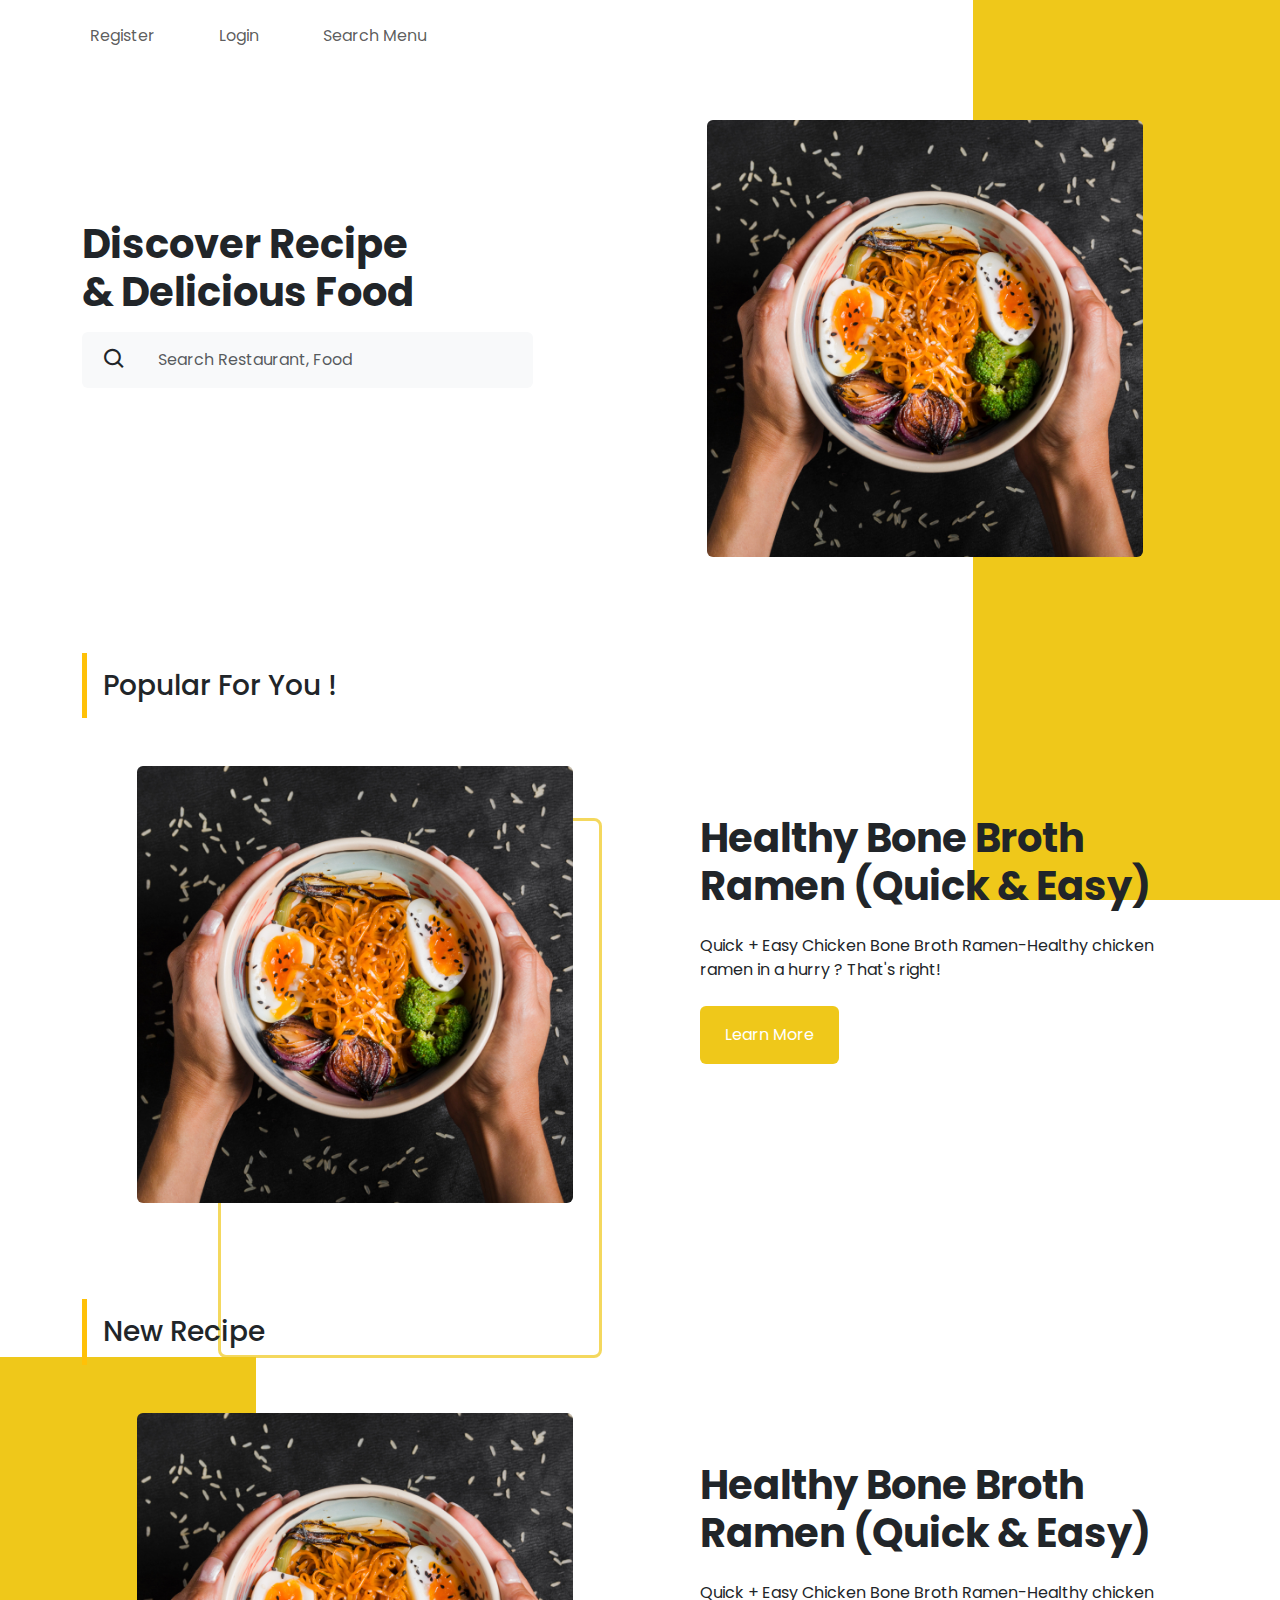
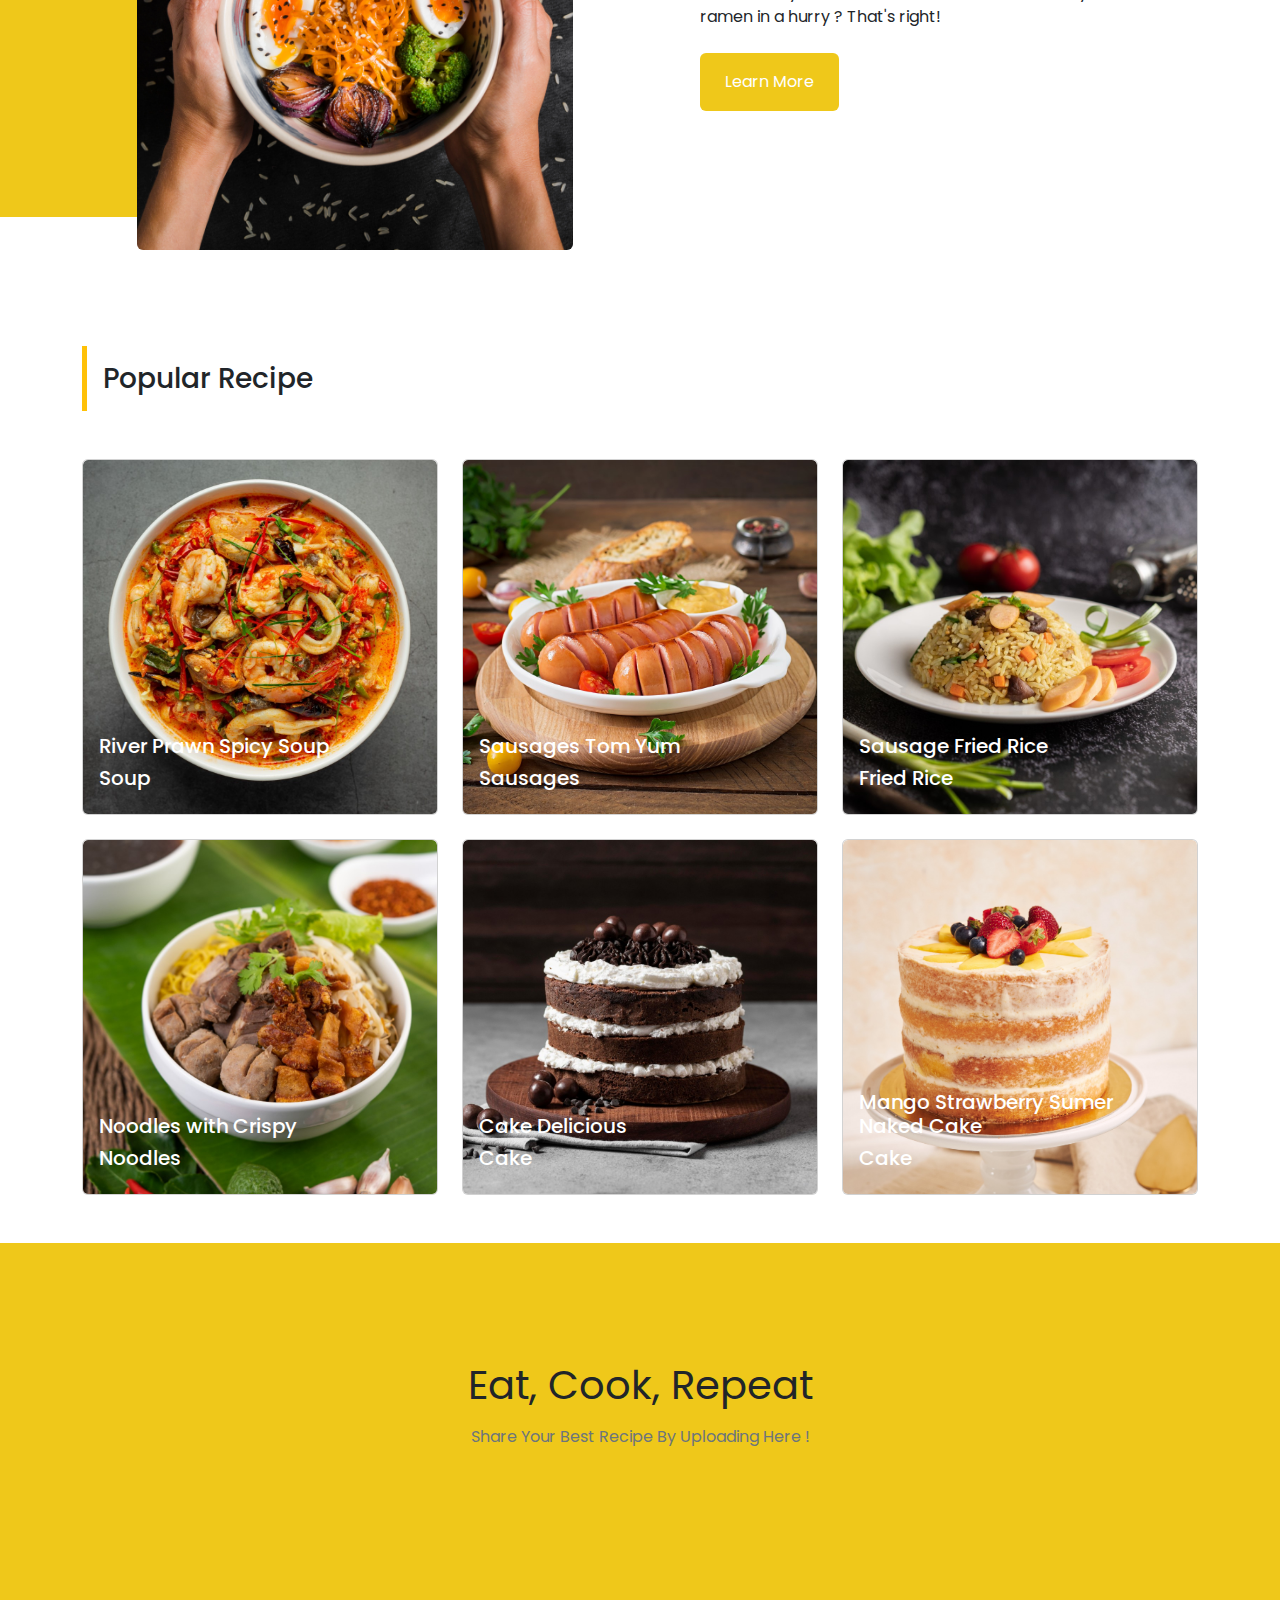
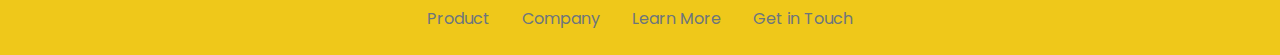
<file: index.html>
<!doctype html>
<html lang="en">

<head>
  <meta charset="utf-8">
  <meta name="viewport" content="width=device-width, initial-scale=1">
  <title>Mama Recipe</title>

  <!-- Custom CSS -->
  <link rel="stylesheet" href="./assets/css/custom-style.css">

  <!-- ### Bootstrap CSS v5 ### -->
  <link rel="stylesheet" href="./assets/bootstrap-v5/css/bootstrap.min.css">

  <!-- Box Icons CDN -->
  <link href='https://unpkg.com/boxicons@2.1.4/css/boxicons.min.css' rel='stylesheet'>
</head>

<body>
  <span class="bg-yellow"></span>

  <nav class="navbar navbar-expand-lg">
    <div class="container">
      <button class="navbar-toggler" type="button" data-bs-toggle="collapse" data-bs-target="#navbarNav"
        aria-controls="navbarNav" aria-expanded="false" aria-label="Toggle navigation">
        <span class="navbar-toggler-icon"></span>
      </button>
      <div class="collapse navbar-collapse" id="navbarNav">
        <ul class="navbar-nav py-2">
          <li class="nav-item me-5">
            <a href="pages/register.html" class="nav-link">Register</a>
          </li>
          <li class="nav-item me-5">
            <a href="./pages/login.html" class="nav-link">Login</a>
          </li>
          <li class="nav-item">
            <a href="./pages/search-menu.html" class="nav-link">Search Menu</a>
          </li>
        </ul>
      </div>
    </div>
  </nav>

  <section style="height: 100%;">
    <div class="container">
      <div class="row mt-5">
        <div class="col-md-6">
          <div style="margin-top: 100px;">
            <h1 class="text-center text-md-start fw-bold">Discover Recipe <br>& Delicious Food</h1>
          </div>
          <div class="mt-3">
            <div class="row">
              <div class="col-md-10 col-sm-12">
                <form action="">
                  <div class="input-group mb-5 mb-md-3 ">
                    <span class="input-group-text bg-transparent bg-body-tertiary border border-0"><i
                        class='bx bx-search bx-sm mx-2'></i></span>
                    <input type="text" class="form-control bg-body-tertiary py-3" placeholder="Search Restaurant, Food"
                      aria-label="Username" style="border: none;">
                  </div>
                </form>
              </div>
            </div>
          </div>

        </div>

        <div class="col-md-6">
          <div class="mx-auto">
            <img src="./assets/images/menu-hero.jpg" alt="menu hero" class="rounded d-block mx-auto"
              style="width: 80%;">
          </div>
        </div>
      </div>
    </div>
  </section>

  <!-- Section Popular -->
  <section class="mt-5">
    <div class="container">
      <span class="border-start border-5 border-warning d-inline-block mt-5">
        <h3 class="m-0 my-3 ps-3">Popular For You !</h3>
      </span>

      <div class="mt-5">
        <div class="row">
          <div class="col-12 col-md-6">
            <div style="width: 100%;">
              <span class="photo-line"></span>
              <img src="./assets/images/menu-hero.jpg" alt="menu popular" class="rounded d-block mx-auto"
                style="width: 80%;">
            </div>
          </div>
          <div class="col-12 col-md-6">
            <div class="mt-5 ms-0 ms-md-5 text-center text-md-start">
              <h1 class=" fw-bold mb-4">Healthy Bone Broth Ramen (Quick & Easy)</h1>
              <p class="mb-4">Quick + Easy Chicken Bone Broth Ramen-Healthy chicken ramen in a hurry ? That's
                right!</p>
              <button class="btn btn-yellow py-3 px-4">Learn More</button>
            </div>
          </div>
        </div>
      </div>
    </div>
  </section>
  <!-- Section Popular End -->

  <!-- Section New Recipe -->
  <div class="decorate"></div>
  <section class="mt-5">
    <div class="container">
      <span class="border-start border-5 border-warning d-inline-block mt-5">
        <h3 class="m-0 my-3 ps-3">New Recipe</h3>
      </span>

      <div class="mt-5">
        <div class="row">
          <div class="col-12 col-md-6">
            <div style="width: 100%;">

              <img src="./assets/images/menu-hero.jpg" alt="menu popular" class="rounded d-block mx-auto"
                style="width: 80%;">
            </div>
          </div>
          <div class="col-12 col-md-6">
            <div class="mt-5 ms-0 ms-md-5 text-center text-md-start">
              <h1 class=" fw-bold mb-4">Healthy Bone Broth Ramen (Quick & Easy)</h1>
              <p class="mb-4">Quick + Easy Chicken Bone Broth Ramen-Healthy chicken ramen in a hurry ? That's
                right!</p>
              <button class="btn btn-yellow py-3 px-4">Learn More</button>
            </div>
          </div>
        </div>
      </div>
    </div>
  </section>
  <!-- Section New Recipe -->

  <!-- Section Popular Recipe -->
  <section class="mt-5 mb-5">
    <div class="container">
      <span class="border-start border-5 border-warning d-inline-block mt-5">
        <h3 class="m-0 my-3 ps-3">Popular Recipe</h3>
      </span>
      <div class="mt-5">
        <div class="row row-cols-1 row-cols-md-2 row-cols-lg-3 g-4">

          <div class="col">
            <div class="card overflow-hidden">
              <img src="./assets/images/popular-recipe1.jpg" class="card-img-top" alt="...">
              <div class="card-img-overlay">
                <h5 class="card-title text-white">River Prawn Spicy Soup</h5>
                <h5>Soup</h5>
              </div>
            </div>
          </div>
          <div class="col">
            <div class="card overflow-hidden">
              <img src="./assets/images/popular-recipe2.jpg" class="card-img-top" alt="...">
              <div class="card-img-overlay">
                <h5 class="card-title text-white">Sausages Tom Yum</h5>
                <h5>Sausages</h5>
              </div>
            </div>
          </div>
          <div class="col">
            <div class="card overflow-hidden">
              <img src="./assets/images/popular-recipe3.jpg" class="card-img-top" alt="...">
              <div class="card-img-overlay">
                <h5 class="card-title text-white">Sausage Fried Rice</h5>
                <h5>Fried Rice</h5>
              </div>
            </div>
          </div>
          <div class="col">
            <div class="card overflow-hidden">
              <img src="./assets/images/popular-recipe4.jpg" class="card-img-top" alt="...">
              <div class="card-img-overlay">
                <h5 class="card-title text-white">Noodles with Crispy</h5>
                <h5>Noodles</h5>
              </div>
            </div>
          </div>
          <div class="col">
            <div class="card overflow-hidden">
              <img src="./assets/images/popular-recipe5.jpg" class="card-img-top" alt="...">
              <div class="card-img-overlay">
                <h5 class="card-title text-white">Cake Delicious</h5>
                <h5>Cake</h5>
              </div>
            </div>
          </div>
          <div class="col">
            <div class="card overflow-hidden">
              <img src="./assets/images/popular-recipe6.jpg" class="card-img-top" alt="...">
              <div class="card-img-overlay">
                <h5 class="card-title text-white">Mango Strawberry Sumer Naked Cake</h5>
                <h5>Cake</h5>
              </div>
            </div>
          </div>

        </div>
      </div>
    </div>
  </section>
  <!-- Section New Recipe -->

  <!-- Footer  -->
  <footer style="background-color: #EFC81A;">
    <div class="d-flex flex-column align-items-center justify-content-center" style="height: 340px;">
      <h1 class="fw-normal mb-3">Eat, Cook, Repeat</h1>
      <p class="text-secondary">Share Your Best Recipe By Uploading Here !</p>
    </div>
    <div class=" d-flex  justify-content-center py-3">
      <ul class="nav">
        <li class="nav-item"><a class="nav-link text-secondary" href="#">Product</a></li>
        <li class="nav-item"><a class="nav-link text-secondary" href="#">Company</a></li>
        <li class="nav-item"><a class="nav-link text-secondary" href="#">Learn More</a></li>
        <li class="nav-item"><a class="nav-link text-secondary" href="#">Get in Touch</a></li>
      </ul>
    </div>
  </footer>
  <!-- Footer End -->



  <!-- Bootstrap JS v5 -->
  <script src="./assets/bootstrap-v5/js/bootstrap.min.js"></script>
</body>

</html>
</file>
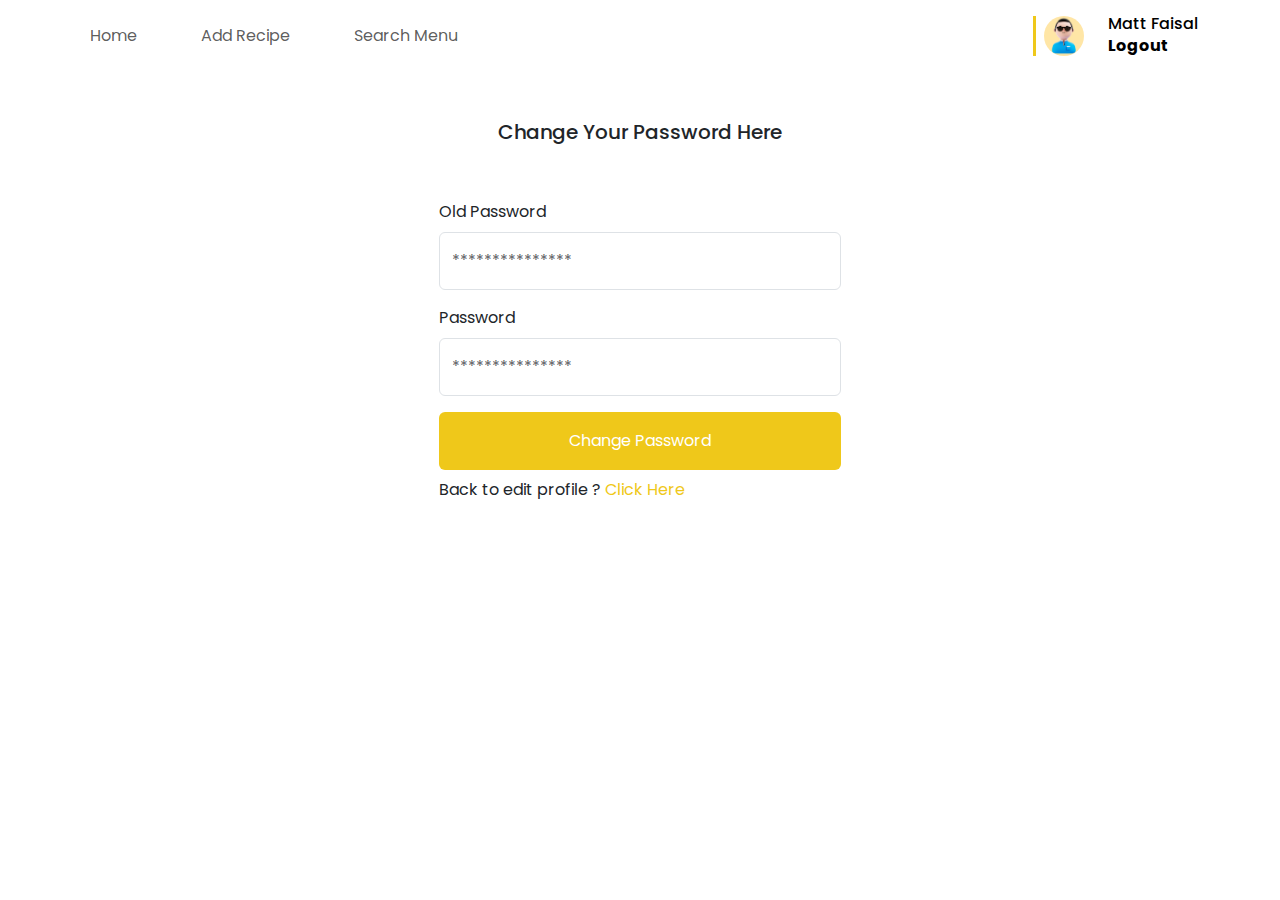
<file: pages/change-password.html>
<!doctype html>
<html lang="en">

<head>
  <meta charset="utf-8">
  <meta name="viewport" content="width=device-width, initial-scale=1">
  <title>Bootstrap demo</title>

  <!-- Custom CSS -->
  <link rel="stylesheet" href="../assets/css/custom-style.css">

  <!-- ### Bootstrap CSS v5 ### -->
  <link rel="stylesheet" href="../assets/bootstrap-v5/css/bootstrap.min.css">

  <!-- Box Icons CDN -->
  <link href='https://unpkg.com/boxicons@2.1.4/css/boxicons.min.css' rel='stylesheet'>
</head>

<body>

  <nav class="navbar navbar-expand-lg">
    <div class="container">
      <button class="navbar-toggler" type="button" data-bs-toggle="collapse" data-bs-target="#navbarNav"
        aria-controls="navbarNav" aria-expanded="false" aria-label="Toggle navigation">
        <span class="navbar-toggler-icon"></span>
      </button>

      <div class="collapse navbar-collapse" id="navbarNav">
        <ul class="navbar-nav py-2">
          <li class="nav-item me-5">
            <a href="#" class="nav-link">Home</a>
          </li>
          <li class="nav-item me-5">
            <a href="#" class="nav-link">Add Recipe</a>
          </li>
          <li class="nav-item">
            <a href="#" class="nav-link">Search Menu</a>
          </li>
        </ul>

        <div class="ms-auto">
          <div class="d-flex align-items-center">
            <div class="border-start" style="border-width: 3px !important; border-color: #EFC81A !important;">
              <div class="d-flex ms-2">
                <img src="../assets/images/avatar.jpg" class="rounded-circle " alt="profile" style="width: 40px;">
              </div>
            </div>
            <div class="d-flex flex-column ms-4">
              <h6 class="mb-0"><a href="#" class="text-black" style="text-decoration: none;">Matt Faisal</a></h6>
              <p class="mb-0 text-start"><a href="" class="fw-bold text-black" style="text-decoration: none;">Logout</a>
              </p>
            </div>
          </div>
        </div>
      </div>
    </div>
  </nav>

  <main>
    <div class="container-fluid">
      <div class="row mt-5">
        <div class="col-12 col-md-4 mx-auto">

          <div class="d-flex justify-content-center mb-5">
            <h5>Change Your Password Here</h5>
          </div>

          <div class="card border-0 mb-5">
            <form action="">
              <div class="mb-3">
                <label for="old-password" class="form-label">Old Password</label>
                <input type="password" class="form-control py-3" id="old-password" placeholder="***************">
              </div>
              <div class="mb-3">
                <label for="password" class="form-label">Password</label>
                <input type="password" class="form-control py-3" id="password" placeholder="***************">
              </div>

              <button type="button" class="btn btn-yellow w-100 py-3 mb-2" data-bs-toggle="modal"
                data-bs-target="#exampleModal">
                Change Password
              </button>
              <p>Back to edit profile ? <a href="./edit-profile.html"
                  style="color: #EFC81A; text-decoration: none;">Click Here</a>
              </p>
            </form>
          </div>
        </div>
      </div>
    </div>
  </main>

  <!-- Modal -->
  <div class="modal fade" id="exampleModal" tabindex="-1" aria-labelledby="exampleModalLabel" aria-hidden="true">
    <div class="modal-dialog modal-dialog-centered">
      <div class="modal-content">
        <div class="modal-body">
          <div class="d-flex flex-column my-5">
            <h5 class="mb-5 text-center" style="color: #EFC81A !important;">Password has been update</h5>
            <h6 class="mb-5 text-center">Please login again</h6>
            <button class="btn btn-yellow mx-5 py-3 mb-3"><a href="./login.html"
                style="color: white; text-decoration: none;">Ok</a></button>
          </div>
        </div>
      </div>
    </div>
  </div>


  <script src="../assets/bootstrap-v5/js/bootstrap.min.js"></script>
</body>

</html>
</file>
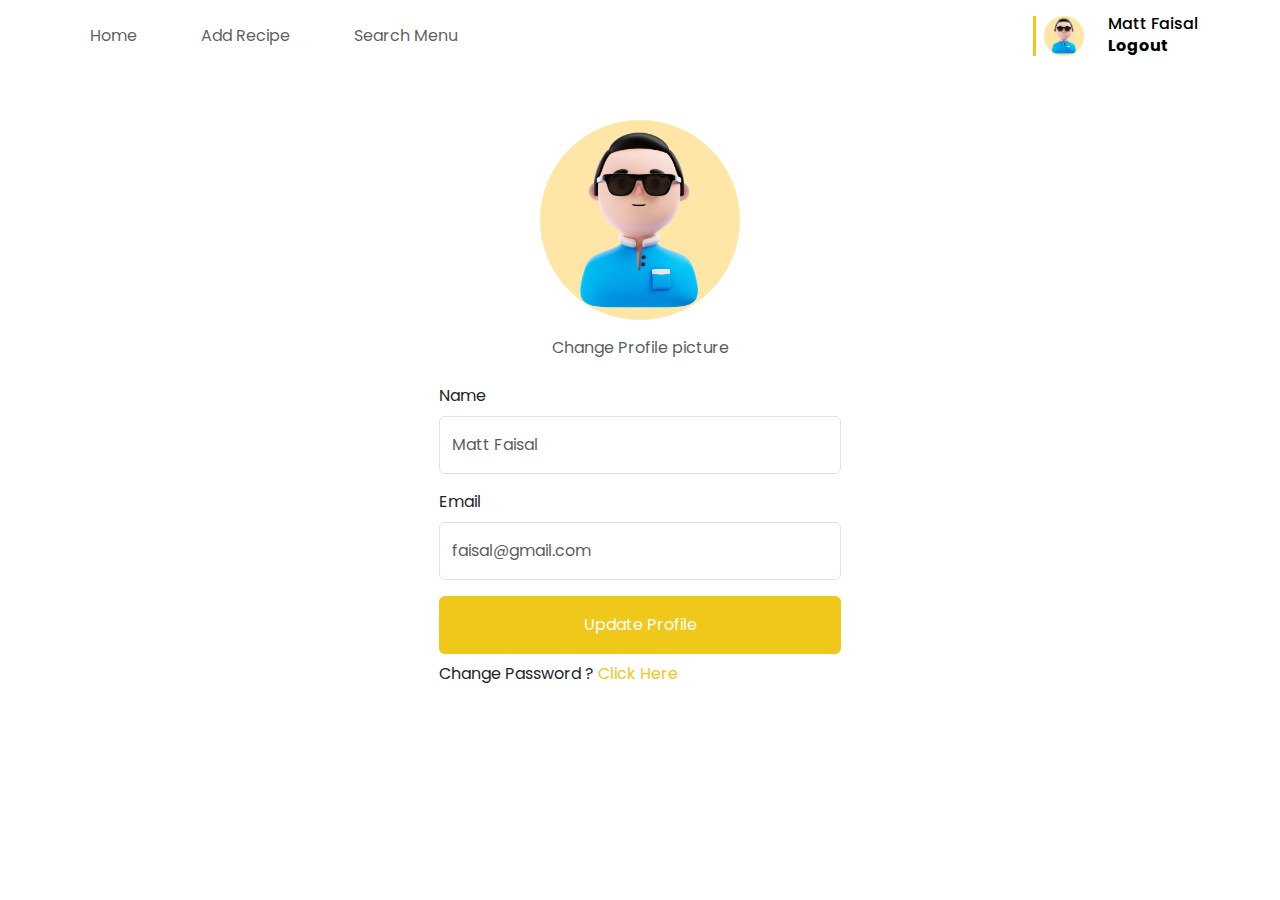
<file: pages/edit-profile.html>
<!doctype html>
<html lang="en">

<head>
  <meta charset="utf-8">
  <meta name="viewport" content="width=device-width, initial-scale=1">
  <title>Edit Profile</title>

  <!-- Custom CSS -->
  <link rel="stylesheet" href="../assets/css/custom-style.css">

  <!-- ### Bootstrap CSS v5 ### -->
  <link rel="stylesheet" href="../assets/bootstrap-v5/css/bootstrap.min.css">

  <!-- Box Icons CDN -->
  <link href='https://unpkg.com/boxicons@2.1.4/css/boxicons.min.css' rel='stylesheet'>
</head>

<body>

  <nav class="navbar navbar-expand-lg">
    <div class="container">
      <button class="navbar-toggler" type="button" data-bs-toggle="collapse" data-bs-target="#navbarNav"
        aria-controls="navbarNav" aria-expanded="false" aria-label="Toggle navigation">
        <span class="navbar-toggler-icon"></span>
      </button>

      <div class="collapse navbar-collapse" id="navbarNav">
        <ul class="navbar-nav py-2">
          <li class="nav-item me-5">
            <a href="#" class="nav-link">Home</a>
          </li>
          <li class="nav-item me-5">
            <a href="#" class="nav-link">Add Recipe</a>
          </li>
          <li class="nav-item">
            <a href="#" class="nav-link">Search Menu</a>
          </li>
        </ul>

        <div class="ms-auto">
          <div class="d-flex align-items-center">
            <div class="border-start" style="border-width: 3px !important; border-color: #EFC81A !important;">
              <div class="d-flex ms-2">
                <img src="../assets/images/avatar.jpg" class="rounded-circle " alt="profile" style="width: 40px;">
              </div>
            </div>
            <div class="d-flex flex-column ms-4">
              <h6 class="mb-0"><a href="#" class="text-black" style="text-decoration: none;">Matt Faisal</a></h6>
              <p class="mb-0 text-start"><a href="" class="fw-bold text-black" style="text-decoration: none;"
                  data-bs-toggle="modal" data-bs-target="#exampleModal">Logout</a>
              </p>
            </div>
          </div>
        </div>
      </div>
    </div>
  </nav>

  <main>
    <div class="container-fluid">
      <div class="row mt-5">
        <div class="col-12 col-md-4 mx-auto">

          <div class="d-flex justify-content-center mb-3">
            <img src="../assets/images/avatar.jpg" class="rounded-circle" style="width: 200px;" alt="">
          </div>
          <p class="text-body-secondary text-center mb-4">Change Profile picture</p>

          <div class="card border-0 mb-5">
            <form action="">
              <div class="mb-3">
                <label for="name" class="form-label">Name</label>
                <input type="name" class="form-control py-3" id="name" placeholder="Matt Faisal">
              </div>
              <div class="mb-3">
                <label for="email" class="form-label">Email</label>
                <input type="email" class="form-control py-3" id="email" placeholder="faisal@gmail.com">
              </div>
              <button type="button" class="btn btn-yellow w-100 py-3 mb-2">
                Update Profile
              </button>
              <p>Change Password ? <a href="./change-password.html" style="color: #EFC81A; text-decoration: none;">Click
                  Here</a>
              </p>
            </form>
          </div>
        </div>
      </div>
    </div>
  </main>

  <!-- Modal -->
  <div class="modal fade" id="exampleModal" tabindex="-1" aria-labelledby="exampleModalLabel" aria-hidden="true">
    <div class="modal-dialog modal-dialog-centered">
      <div class="modal-content">
        <div class="modal-body">
          <div class="d-flex flex-column my-5">
            <h5 class="mb-5 text-center">You Want to logout ?</h5>
            <button class="btn btn-yellow mx-5 py-3 mb-3">Yes</button>
            <button class="btn btn bg-body-tertiary py-3 mx-5">Cancel</button>
          </div>
        </div>
      </div>
    </div>
  </div>


  <script src="../assets/bootstrap-v5/js/bootstrap.min.js"></script>
</body>

</html>
</file>
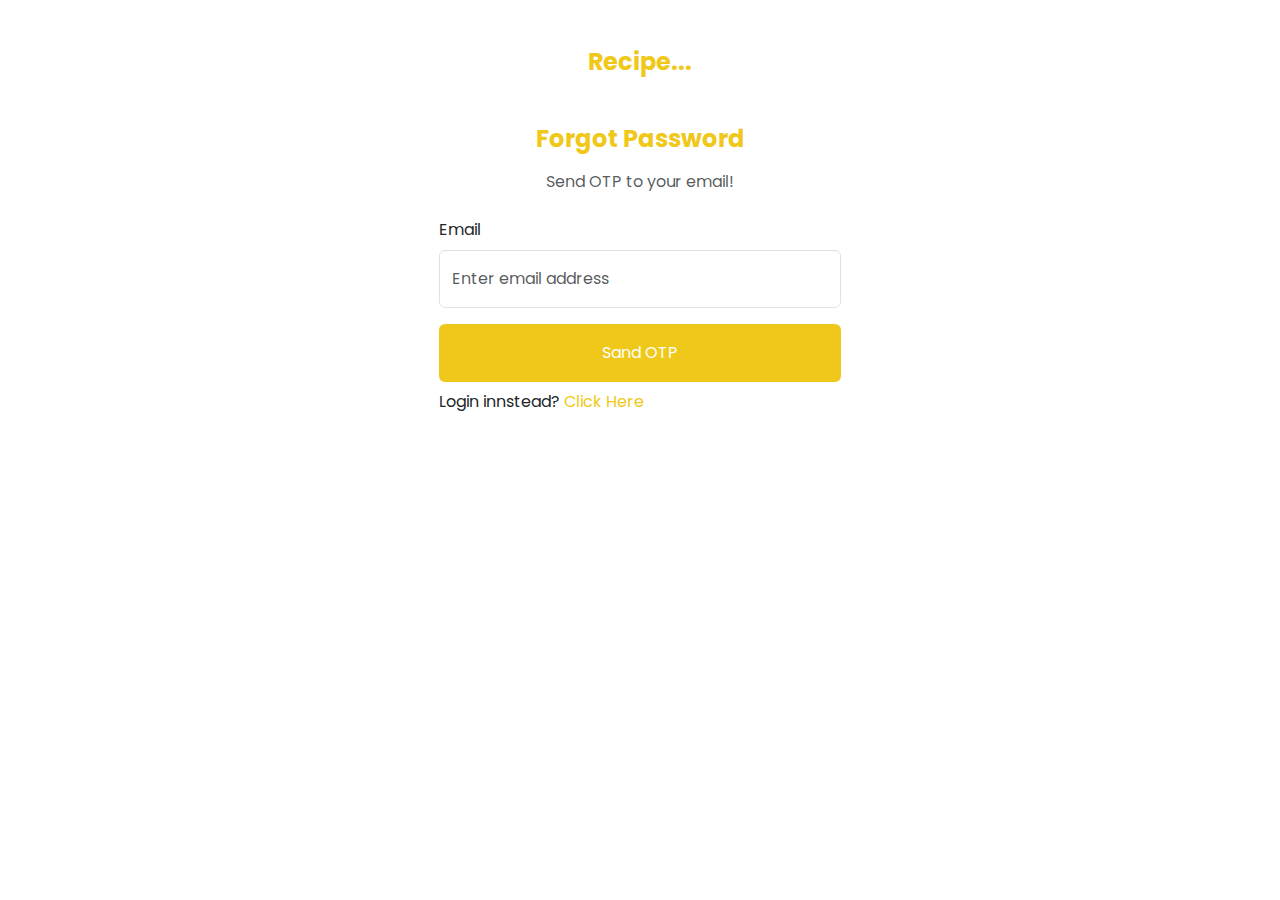
<file: pages/forget-password.html>
<!doctype html>
<html lang="en">

<head>
  <meta charset="utf-8">
  <meta name="viewport" content="width=device-width, initial-scale=1">
  <title>Bootstrap demo</title>

  <!-- Custom CSS -->
  <link rel="stylesheet" href="../assets/css/custom-style.css">

  <!-- ### Bootstrap CSS v5 ### -->
  <link rel="stylesheet" href="../assets/bootstrap-v5/css/bootstrap.min.css">

  <!-- Box Icons CDN -->
  <link href='https://unpkg.com/boxicons@2.1.4/css/boxicons.min.css' rel='stylesheet'>
</head>

<body>

  <main>
    <div class="container-fluid">
      <div class="row mt-5">
        <div class="col-12 col-md-4 mx-auto">

          <div class="title text-center" style="color: #EFC81A;">
            <h4 class="mb-5 fw-bold">Recipe...</h4>
            <h4 class="mb-3 fw-bold">Forgot Password</h4>
          </div>
          <p class="text-body-secondary text-center mb-4">Send OTP to your email!</p>

          <div class="card border-0">
            <form action="">
              <div class="mb-3">
                <label for="email" class="form-label">Email</label>
                <input type="email" class="form-control py-3" id="email" placeholder="Enter email address">
              </div>
              <button type="button" class="btn btn-yellow w-100 py-3 mb-2">
                Sand OTP
              </button>
              <p>Login innstead? <a href="./login.html" style="color: #EFC81A; text-decoration: none;">Click Here</a>
              </p>
            </form>
          </div>
        </div>
      </div>
    </div>
  </main>


  <script src="../assets/bootstrap-v5/js/bootstrap.min.js"></script>
</body>

</html>
</file>
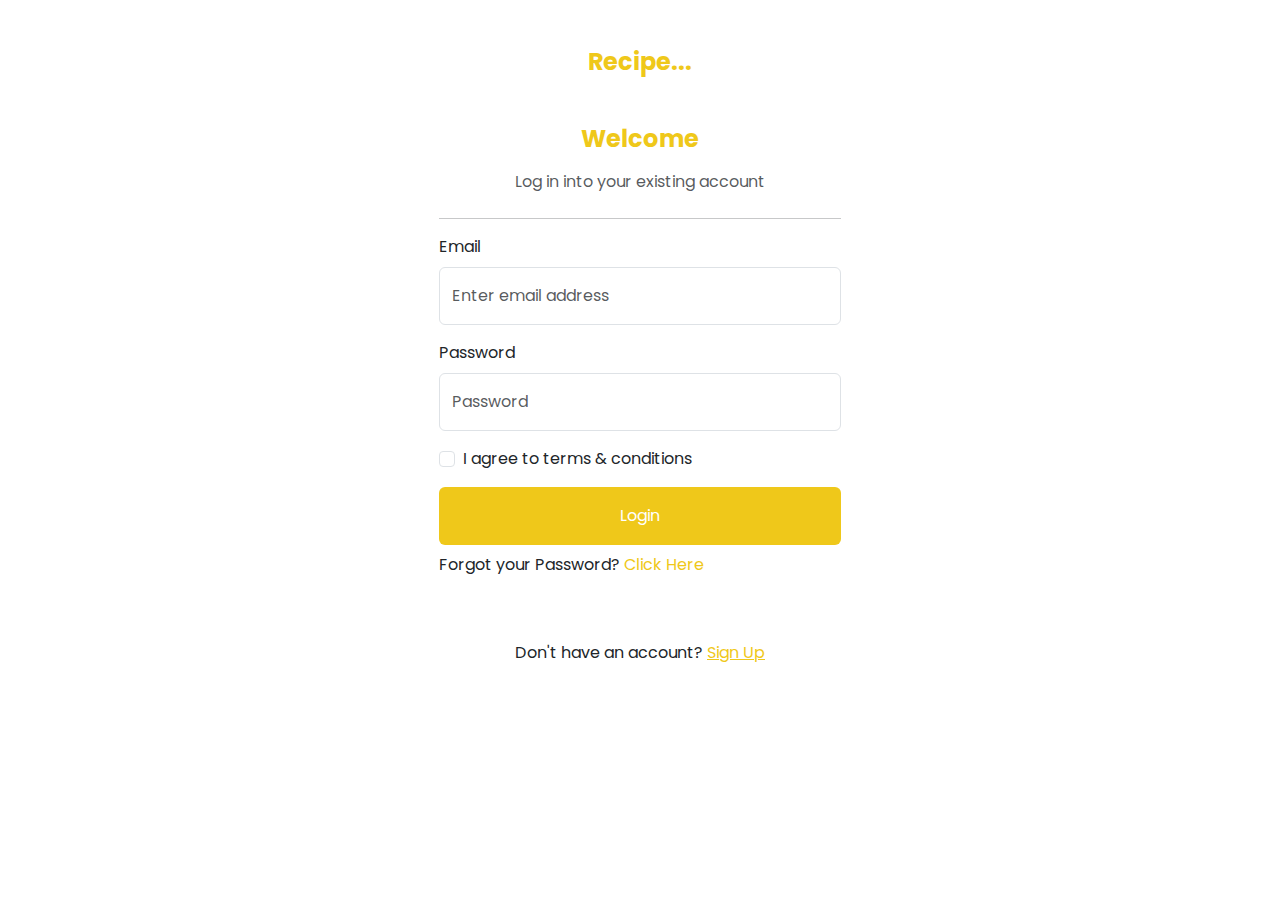
<file: pages/login.html>
<!doctype html>
<html lang="en">

<head>
  <meta charset="utf-8">
  <meta name="viewport" content="width=device-width, initial-scale=1">
  <title>Login Account</title>

  <!-- Custom CSS -->
  <link rel="stylesheet" href="../assets/css/custom-style.css">

  <!-- ### Bootstrap CSS v5 ### -->
  <link rel="stylesheet" href="../assets/bootstrap-v5/css/bootstrap.min.css">

  <!-- Box Icons CDN -->
  <link href='https://unpkg.com/boxicons@2.1.4/css/boxicons.min.css' rel='stylesheet'>
</head>

<body>
  <div class="container-fluid">
    <div class="row mt-5">
      <div class="col-12 col-md-4 mx-auto">

        <div class="title text-center" style="color: #EFC81A;">
          <h4 class="mb-5 fw-bold">Recipe...</h4>
          <h4 class="mb-3 fw-bold">Welcome</h4>
        </div>
        <p class="text-body-secondary text-center mb-4">Log in into your existing account</p>
        <hr>
        <div class="card border-0">
          <form action="">
            <div class="mb-3">
              <label for="email" class="form-label">Email</label>
              <input type="email" class="form-control py-3" id="email" placeholder="Enter email address">
            </div>
            <div class="mb-3">
              <label for="password" class="form-label">Password</label>
              <input type="password" class="form-control py-3" id="password" placeholder="Password">
            </div>
            <div class="form-check mb-3">
              <input class="form-check-input" type="checkbox" value="" id="flexCheckDefault">
              <label class="form-check-label" for="flexCheckDefault">
                I agree to terms & conditions
              </label>
            </div>
            <a href="./detail-profile.html">
              <button type="button" class="btn btn-yellow w-100 py-3 mb-2">
                Login
              </button>
            </a>
            <p>Forgot your Password? <a href="./forget-password.html"
                style="color: #EFC81A; text-decoration: none;">Click Here</a></p>
          </form>

          <p class="mt-5 text-center">Don't have an account? <span><a href="./register.html"
                style="color: #EFC81A;">Sign
                Up</a></span></p>
        </div>
      </div>
    </div>
  </div>
  </main>


  <script src="../assets/bootstrap-v5/js/bootstrap.min.js"></script>
</body>

</html>
</file>
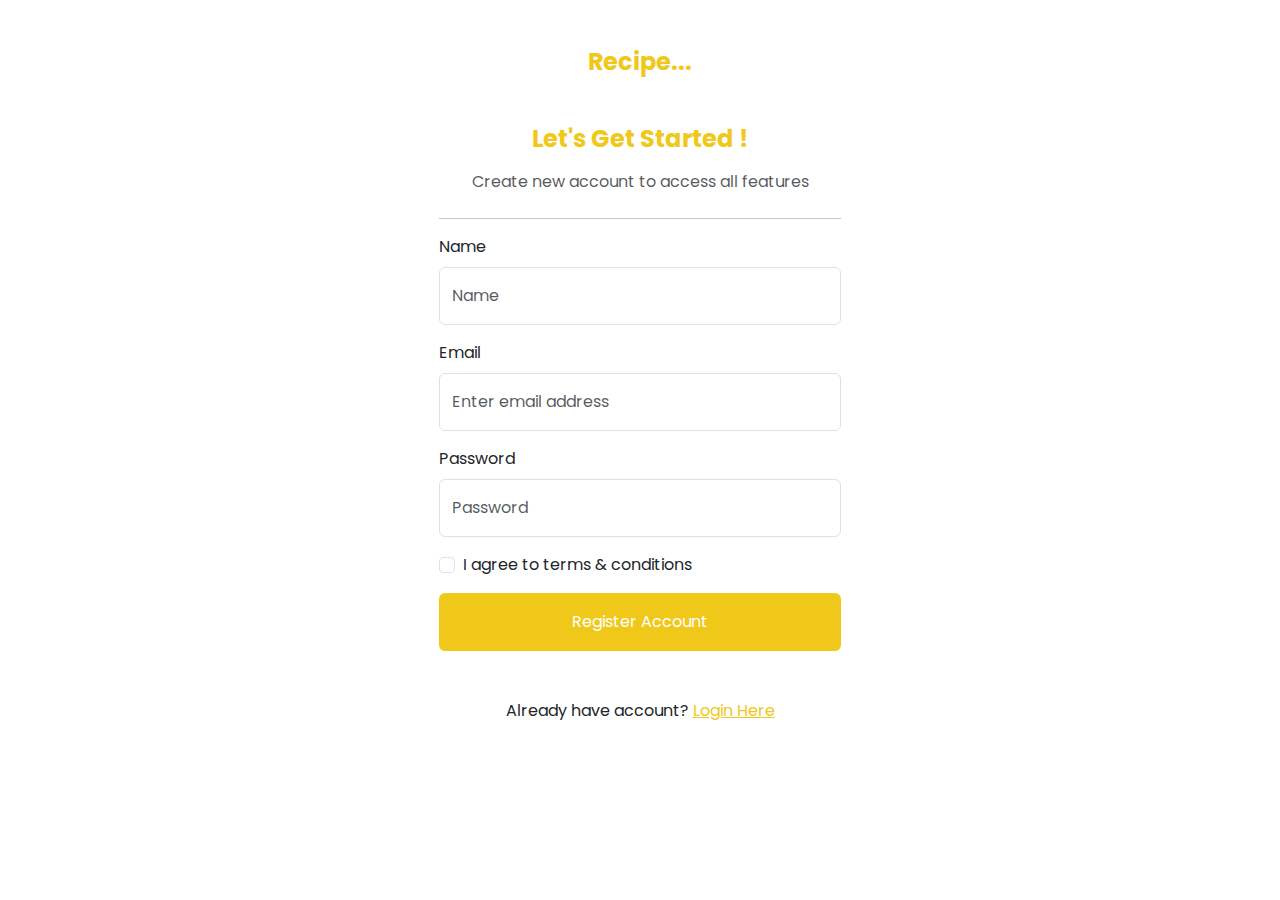
<file: pages/register.html>
<!doctype html>
<html lang="en">

<head>
  <meta charset="utf-8">
  <meta name="viewport" content="width=device-width, initial-scale=1">
  <title>Register Account</title>

  <!-- Custom CSS -->
  <link rel="stylesheet" href="../assets/css/custom-style.css">

  <!-- ### Bootstrap CSS v5 ### -->
  <link rel="stylesheet" href="../assets/bootstrap-v5/css/bootstrap.min.css">

  <!-- Box Icons CDN -->
  <link href='https://unpkg.com/boxicons@2.1.4/css/boxicons.min.css' rel='stylesheet'>
</head>

<body>

  <main>
    <div class="container-fluid">
      <div class="row mt-5">
        <div class="col-12 col-md-4 mx-auto">

          <div class="title text-center" style="color: #EFC81A;">
            <h4 class="mb-5 fw-bold">Recipe...</h4>
            <h4 class="mb-3 fw-bold">Let's Get Started !</h4>
          </div>
          <p class="text-body-secondary text-center mb-4">Create new account to access all features</p>
          <hr>
          <div class="card border-0">
            <form action="">
              <div class="mb-3">
                <label for="name" class="form-label">Name</label>
                <input type="name" class="form-control py-3" id="name" placeholder="Name">
              </div>
              <div class="mb-3">
                <label for="email" class="form-label">Email</label>
                <input type="email" class="form-control py-3" id="email" placeholder="Enter email address">
              </div>
              <div class="mb-3">
                <label for="password" class="form-label">Password</label>
                <input type="password" class="form-control py-3" id="password" placeholder="Password">
              </div>
              <div class="form-check mb-3">
                <input class="form-check-input" type="checkbox" value="" id="flexCheckDefault">
                <label class="form-check-label" for="flexCheckDefault">
                  I agree to terms & conditions
                </label>
              </div>
              <button type="button" class="btn btn-yellow w-100 py-3" data-bs-toggle="modal"
                data-bs-target="#successRegister">
                Register Account
              </button>
            </form>
            <p class="mt-5 text-center">Already have account? <span><a href="./login.html" style="color: #EFC81A;">Login
                  Here</a></span></p>
          </div>
        </div>
      </div>
    </div>
  </main>

  <!-- Modal -->
  <div class="modal fade" id="successRegister" tabindex="-1" aria-labelledby="exampleModalLabel" aria-hidden="true">
    <div class="modal-dialog modal-dialog-centered">
      <div class="modal-content">
        <!-- <div class="modal-header">
          <h1 class="modal-title fs-5" id="exampleModalLabel">Modal title</h1>
          <button type="button" class="btn-close" data-bs-dismiss="modal" aria-label="Close"></button>
        </div> -->
        <div class="modal-body py-5">
          <div class="text-center">
            <h3 class="mb-5" style="color: #EFC81A;">Account has been set up</h3>
            <h6 class="mb-5 text-body-secondary">Account activated successfully, please login</h6>
            <a href="./login.html"><button class="btn btn-yellow w-75 py-3">OK</button></a>

          </div>
        </div>
        <!-- <div class="modal-footer">
          <button type="button" class="btn btn-secondary" data-bs-dismiss="modal">Close</button>
          <button type="button" class="btn btn-primary">Save changes</button>
        </div> -->
      </div>
    </div>
  </div>


  <script src="../assets/bootstrap-v5/js/bootstrap.min.js"></script>
</body>

</html>
</file>
<file: assets/css/custom-style.css>
@import url('https://fonts.googleapis.com/css2?family=Poppins:wght@200;400;500;600;700&display=swap');

:root {
  /* colors */
  --primary-color: #EFC81A;

  /* background colors */
  --background-color: #FFFFFF;

  /* font colors */
  --text-primary: #3F3A3A;
  --section-font: #3F3A3A;

  /* font family */
  --body-fonts: 'Poppins', sans-serif;
}

body {
  font-family: var(--body-fonts) !important;
  /* font-family: 'Poppins', sans-serif; */
}


.bg-yellow {
  height: 100vh;
  width: 24%;
  background-color: var(--primary-color);
  position: absolute;
  z-index: -10;
  right: 0;
}

.nav-link:hover {
  text-decoration: underline;
  text-decoration-color: var(--primary-color);
  text-decoration-thickness: 2px;
  font-weight: bold;
}

img {
  width: 100%;
}


.photo-line {
  position: absolute;
  z-index: -10;
  left: 13%;
  margin-top: 4%;
  margin-left: 4%;
  width: 30%;
  height: 60%;
  border-radius: 8px;
  border: 3px solid var(--primary-color);
  opacity: 0.7;
}

.decorate {
  position: absolute;
  margin-top: 12%;
  width: 20%;
  height: 460px;
  background-color: var(--primary-color);
  z-index: -10;
}

.decorate-menu {
  position: absolute;
  width: 2%;
  height: 499px;
  background-color: var(--primary-color);
  right: 0;
  top: 50%;
  z-index: -10
}

.btn-yellow {
  background-color: var(--primary-color) !important;
  color: #FFFFFF !important;
}

.btn-green {
  background-color: #00E092 !important;
  color: #FFF !important;
}

/* Card */
.card-img-overlay {
  display: flex;
  flex-direction: column;
  justify-content: flex-end;
  height: 100%;
  color: #FFFFFF;
}

.upload-img {
  background-repeat: no-repeat;
  background-size: cover !important;
  background-position: center !important;
}
</file>
